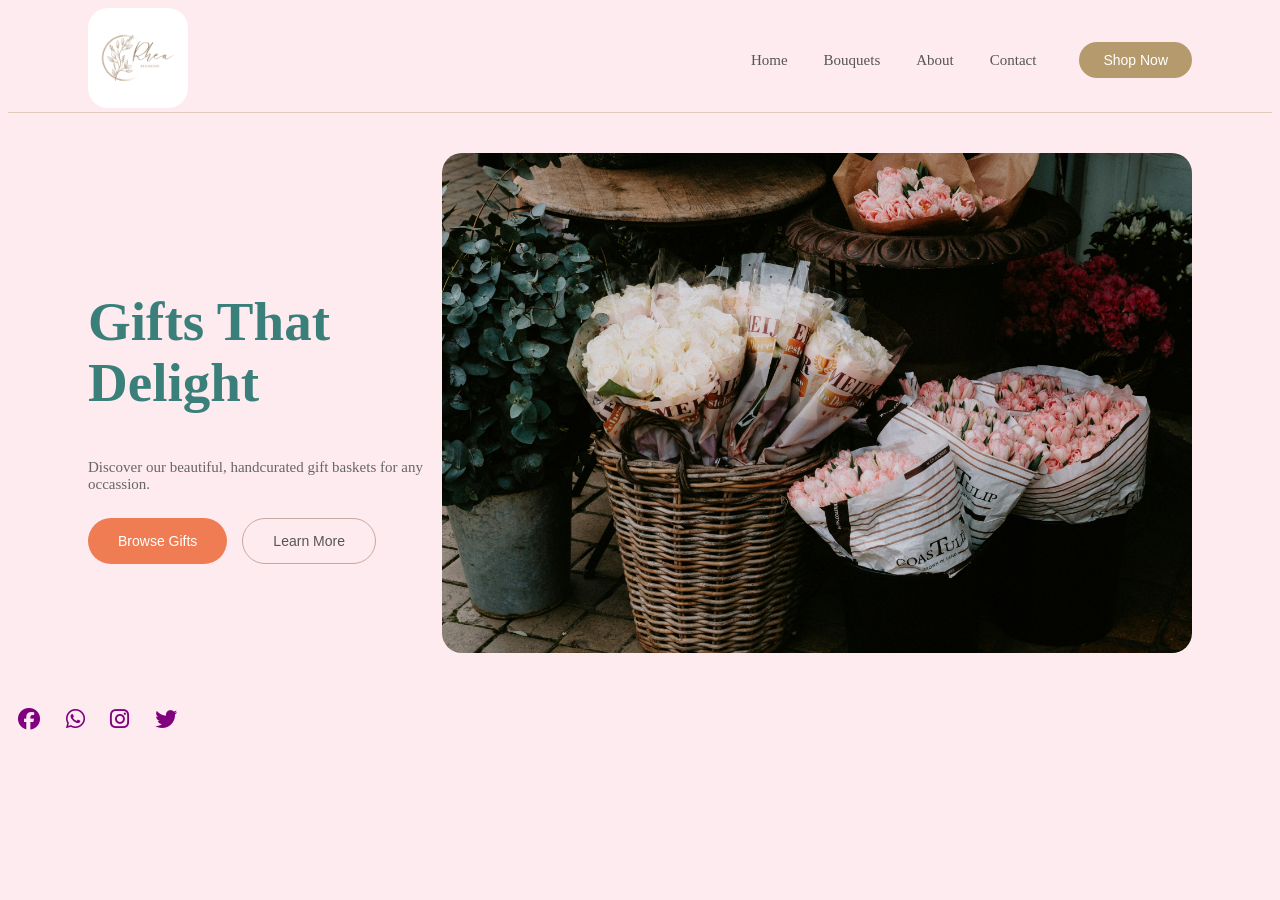
<file: index.html>
<!DOCTYPE html>
<html lang="en">
<head>
    <meta charset="UTF-8">
    <meta name="viewport" content="width=device-width, initial-scale=1.0">
    <meta name="Author" content="Racheal">
    <meta name="Description" content="Rhea Blossoms Company">
    <title>Rhea Blossoms</title>
    <link href="https:fonts.googleapis.com/css2?family=Poppins:wght@300;400;&display=swap" rel="stylesheet">
    <link rel="stylesheet" href="style.css">
    <link rel="stylesheet" href="https://cdnjs.cloudflare.com/ajax/libs/font-awesome/6.5.0/css/all.min.css">
</head>
<body/>
    <!--navbar-->
    <header class="navbar">
        <div class="logo">
            <img src="logo.png">
        </div>

        <nav class="nav-links">
            <a href="index.html">Home</a>
            <a href="bouquets.html">Bouquets</a>
            <a href="about.html">About</a>
            <a href="contact.html">Contact</a>
            <button class="btn-nav">Shop Now</button>
        </nav>
    </header>
    <!--hero section-->
    <section class="hero">
      <div class="hero-text">
        <h1>Gifts That <span>Delight</span> </h1>
        <p>
            Discover our beautiful, handcurated gift baskets for any
            occassion.
        </p>
        <div class="hero-buttons">
            <button class="btn-primary">Browse Gifts</button>
            <button class="btn-outline">Learn More</button>
        </div>
      </div>

      <div class="hero-image">

        <img src="best.jpg" alt="Gift Basket">
      </div>
    </section>
    <div class="social-icons">
    <a href="https://facebook.com">
        <i class="fab fa-facebook"></i>
    </a>

    <a href="https://wa.me/256700000000">
        <i class="fab fa-whatsapp"></i>
    </a>

    <a href="https://instagram.com">
        <i class="fab fa-instagram"></i>
    </a>

    <a href="https://twitter.com">
        <i class="fab fa-twitter"></i>
    </a>
</div>
</body>
</html>
</file>
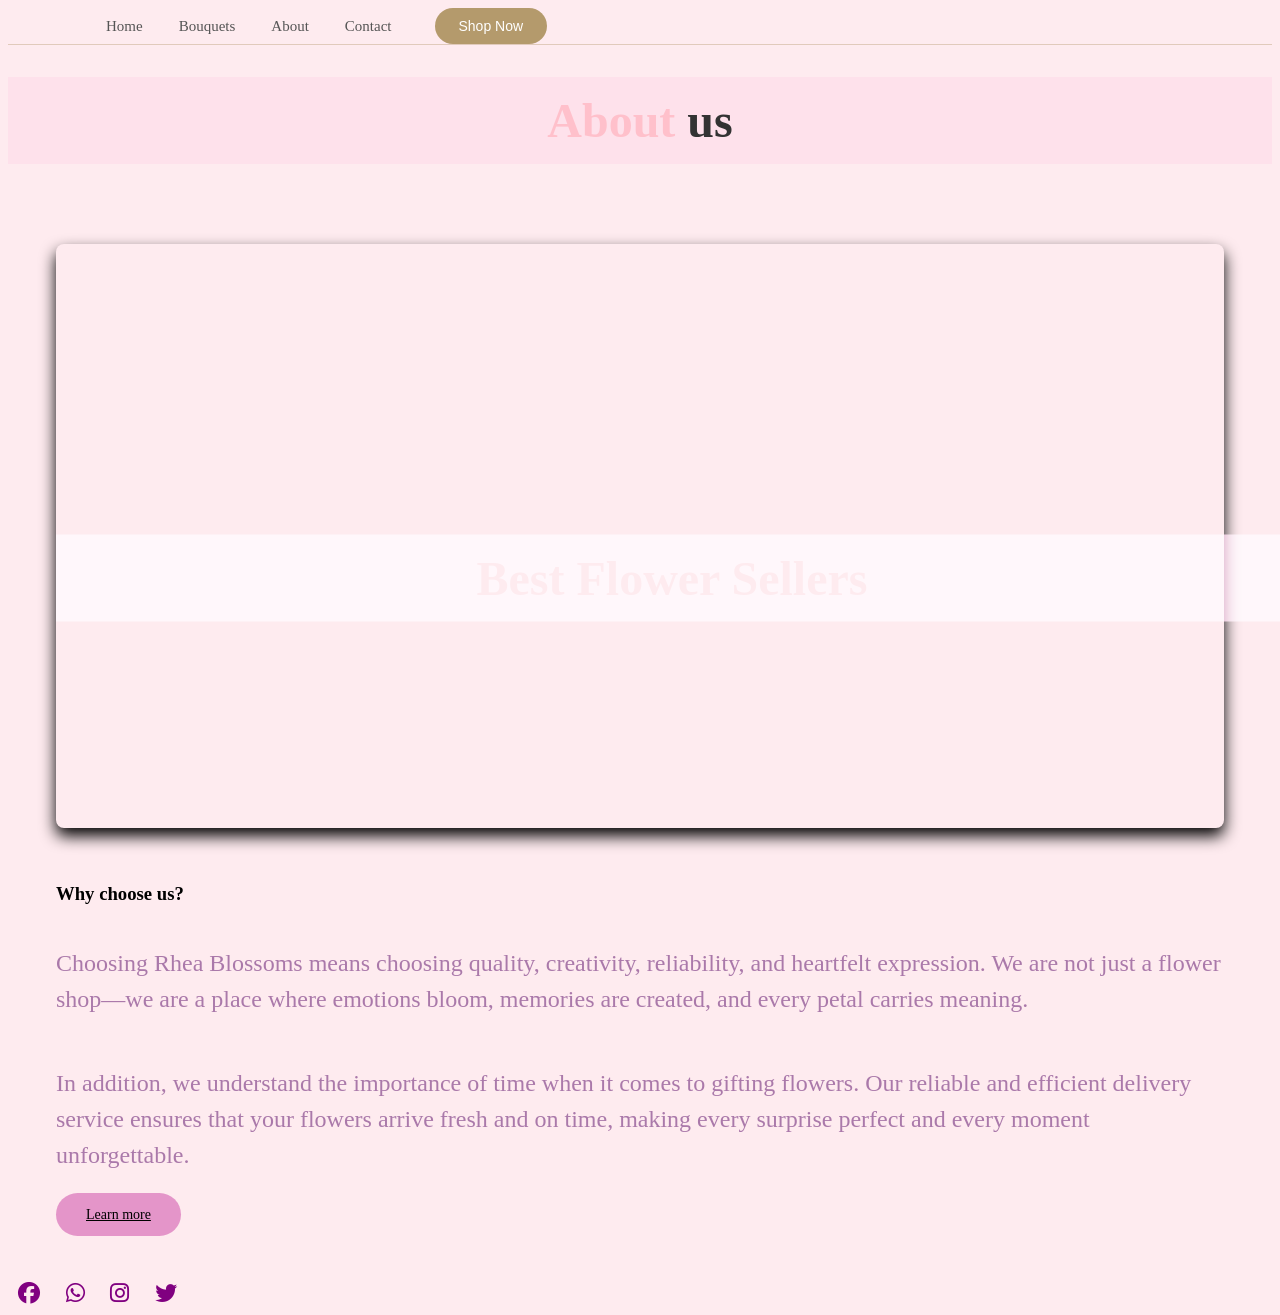
<file: about.html>
<!DOCTYPE html>
<html lang="en">
<head>
    <meta charset="UTF-8">
    <meta name="viewport" content="width=device-width, initial-scale=1.0">
    <meta name="Author" content="Racheal">
    <meta name="Description" content="Rhea Blossoms Company">
    <title>About Us</title>
    <link rel="stylesheet" href="style.css">
    <link rel="stylesheet" href="https://cdnjs.cloudflare.com/ajax/libs/font-awesome/6.5.0/css/all.min.css">
</head>
<body>
    <header class="navbar">
        <nav class="nav-links">
        <a href="index.html">Home</a>
        <a href="bouquets.html">Bouquets</a>
        <a href="about.html">About</a>
        <a href="contact.html">Contact</a>
        <button class="btn-nav">Shop Now</button>
    </nav>
    </header>

    <section class="about" id="about">
        <h1 class="heading"><span>About </span>us</h1>
        <div class="row">
            <div class="video-container">
                <video src="Rhea.mp4" loop autoplay muted></video>
                <h2>Best Flower Sellers</h2>
            </div>
            <div class="content">
                <h3>Why choose us?</h3>
                <p>Choosing Rhea Blossoms means choosing quality, creativity, reliability, and heartfelt expression.
                     We are not just a flower shop—we are a place where emotions bloom, memories are created,
                      and every petal carries meaning.</p>

                <p>In addition, we understand the importance of time when it comes to gifting flowers. 
                    Our reliable and efficient delivery service ensures that your flowers arrive fresh and on time,
                     making every surprise perfect and every moment unforgettable.</p>
                     <a href="#" class="btn">Learn more</a>
            </div>
        </div>
    </section>
          <div class="social-icons">
    <a href="https://facebook.com">
        <i class="fab fa-facebook"></i>
    </a>

    <a href="https://wa.me/256700000000">
        <i class="fab fa-whatsapp"></i>
    </a>

    <a href="https://instagram.com">
        <i class="fab fa-instagram"></i>
    </a>

    <a href="https://twitter.com">
        <i class="fab fa-twitter"></i>
    </a>
</div>
</body>
</html>
</file>
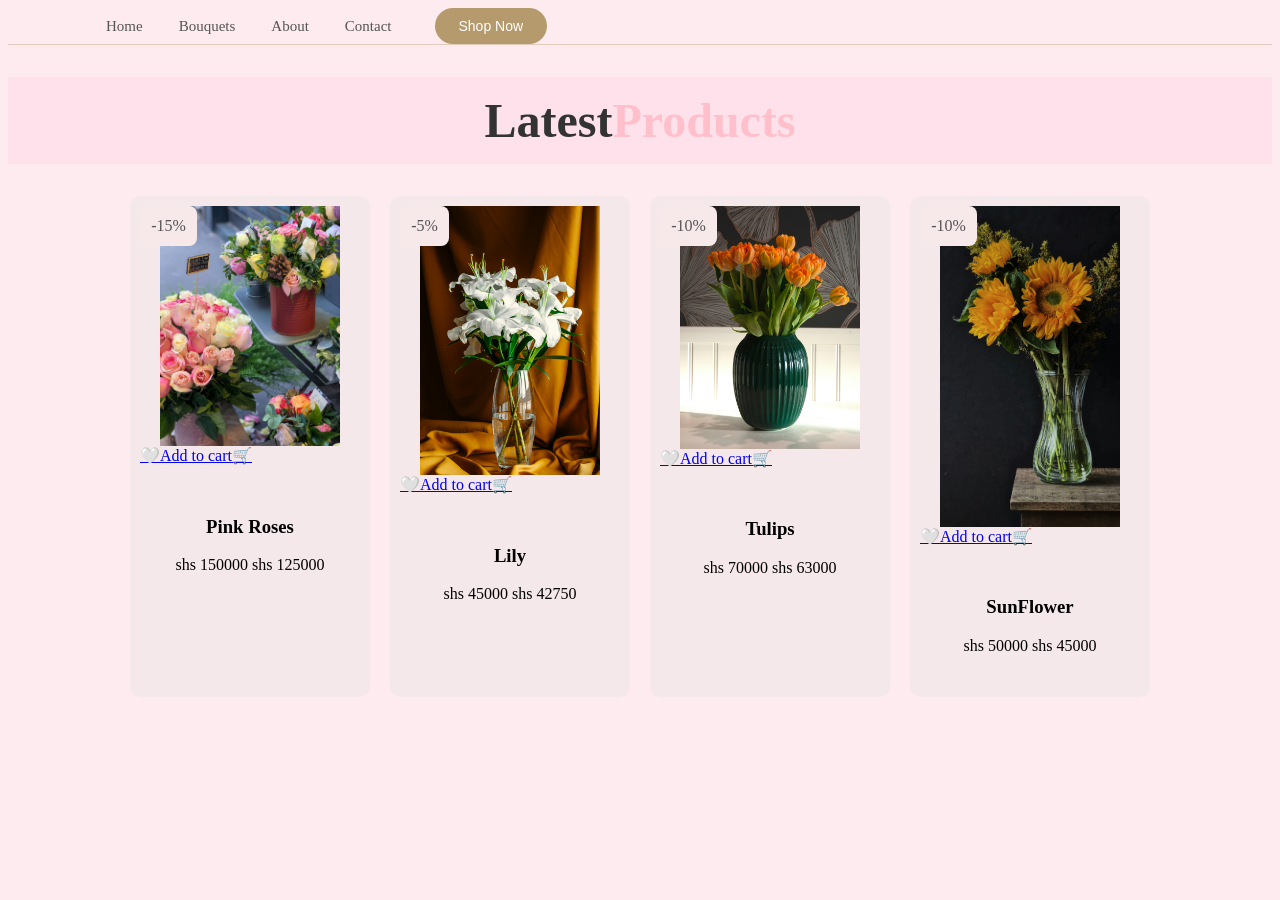
<file: bouquets.html>
<!DOCTYPE html>
<html lang="en">
<head>
    <meta charset="UTF-8">
    <meta name="viewport" content="width=device-width, initial-scale=1.0">
    <meta name="Author" content="Racheal">
    <meta name="Description" content="Rhea Blossoms Company">
    <title>Bouquets</title>
    <link rel="stylesheet" href="style.css">
   
</head>
<body>
    <header class="navbar">
        <nav class="nav-links">
            <a href="index.html" >Home</a>
            <a href="bouquets.html">Bouquets</a>
            <a href="about.html">About</a>
            <a href="contact.html">Contact</a>
            <button class="btn-nav">Shop Now</button>
        </nav>
    </header>

    <section class="products" id="products">
        <h1 class="heading">Latest<span>Products</span></h1>
        <div class="box-container">
            <div class="box">
                <span class="discount">-15%</span>
                <div class="img">
                    <img src="roses.jpg" alt="">
                    <div class="icons">
                        <a href="#" class="fas fa-heart"></a>
                        <a href="#" class="card-btn">🤍Add to cart🛒</a>
                        <a href="#" class="fas fa-share"></a>
                    </div>
                </div>
                <div class="content">
                    <h3>Pink Roses</h3>
                    <div class="price">shs 150000 <span>shs 125000</span></div>
                </div>
            </div>

                        <div class="box">
                <span class="discount">-5%</span>
                <div class="img">
                    <img src="lily.jpg" alt="">
                    <div class="icons">
                        <a href="#" class="fas fa-heart"></a>
                        <a href="#" class="card-btn">🤍Add to cart🛒</a>
                        <a href="#" class="fas fa-share"></a>
                    </div>
                </div>
                <div class="content">
                    <h3>Lily</h3>
                    <div class="price">shs 45000 <span>shs 42750</span></div>
                </div>
            </div>

                        <div class="box">
                <span class="discount">-10%</span>
                <div class="img">
                    <img src="tulips.jpg" alt="">
                    <div class="icons">
                        <a href="#" class="fas fa-heart"></a>
                        <a href="#" class="card-btn">🤍Add to cart🛒</a>
                        <a href="#" class="fas fa-share"></a>
                    </div>
                </div>
                <div class="content">
                    <h3>Tulips</h3>
                    <div class="price">shs 70000 <span>shs 63000</span></div>
                </div>
            </div>

                        <div class="box">
                <span class="discount">-10%</span>
                <div class="img">
                    <img src="sunflower.jpg" alt="">
                    <div class="icons">
                        <a href="#" class="fas fa-heart"></a>
                        <a href="#" class="card-btn">🤍Add to cart🛒</a>
                        <a href="#" class="fas fa-share"></a>
                    </div>
                </div>
                <div class="content">
                    <h3>SunFlower</h3>
                    <div class="price">shs 50000 <span>shs 45000</span></div>
                </div>
            </div>

        </div>
    </section>

</body>
</html>
</file>
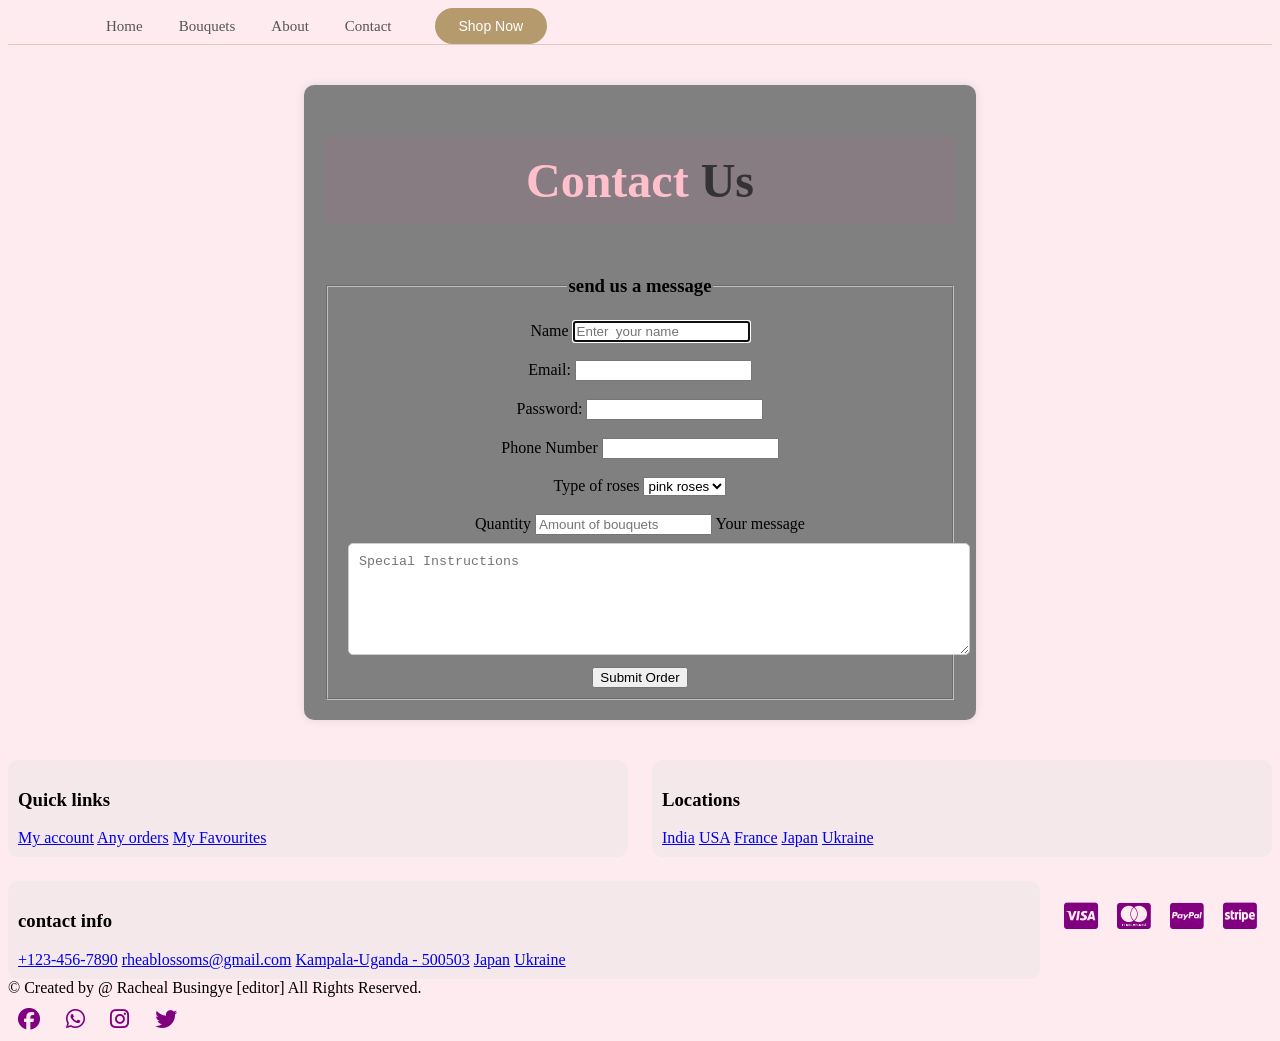
<file: contact.html>
<!DOCTYPE html>
<html lang="en">
<head>
    <meta charset="UTF-8">
    <meta name="viewport" content="width=device-width, initial-scale=1.0">
    <meta name="Author" content="Racheal">
    <meta name="Description" content="Rhea Blossoms Company">
    <title>Contact Us</title>
    <link rel="stylesheet" href="https://cdnjs.cloudflare.com/ajax/libs/font-awesome/6.5.0/css/all.min.css">
    <link rel="stylesheet" href="style.css">
     <link rel="stylesheet" href="https://cdnjs.cloudflare.com/ajax/libs/font-awesome/6.5.0/css/all.min.css">
</head>
<body>
    <header class="navbar"> 
        <nav class="nav-links">
            <a href="index.html">Home</a>
            <a href="bouquets.html">Bouquets</a>
            <a href="about.html">About</a>
            <a href="contact.html">Contact</a>
            <button class="btn-nav">Shop Now</button>
        </nav>
    </header>

    <section class="contact" id="contact">
        <h1 class="heading"><span>Contact </span>Us</h1>
        <form action="">
          <fieldset>
                <legend style="text-align: center;"><h3>send us a message</h3></legend>
                <label for="dname">Name</label>
                <input type="text" id="dname" name="name" value="" autofocus required="required" placeholder="Enter  your name"><br></br>
                <label for="em">Email:</label>
                <input type="email" id="em" name="email" value="" required="required"><br></br>
                <label for="pw">Password:</label>
                <input type="password" id="pw" name="password" value="" required="required"><br></br>
                <label for="fone">Phone Number</label>
                <input type="phone number" id="fone" name="phone number" value="" required="required"><br></br>

                <label>Type of roses</label>
                <select>
                    <option>pink roses</option>
                    <option>tulips</option>
                    <option>lily</option>
                    <option>sunflower</option>
                </select><br></br>

                <label>Quantity</label>
                <input type="number" placeholder="Amount of bouquets" required>
                <label>Your message</label>
                <textarea rows="6" placeholder="Special Instructions" required="required"></textarea>

                <button type="submit">Submit Order</button>

            </fieldset>
        </form>
        
        </div>
    </section>

    <section class="footer">
        <div class="box-container">
            <div class="box">
                <h3>Quick links</h3>
                <a href="#">My account</a>
                <a href="#">Any orders</a>
                <a href="#">My Favourites</a>

            </div>
        

                <div class="box">
                <h3>Locations</h3>
                <a href="#">India</a>
                <a href="#">USA</a>
                <a href="#">France</a>
                <a href="#">Japan</a>
                <a href="#">Ukraine</a>

            </div>

            
                <div class="box">
                <h3>contact info</h3>
                <a href="#">+123-456-7890</a>
                <a href="#">rheablossoms@gmail.com</a>
                <a href="#">Kampala-Uganda - 500503</a>
                <a href="#">Japan</a>
                <a href="#">Ukraine</a>
            </div>

            <div class="payment-icons">
                <i class="fa-brands fa-cc-visa"></i>
                <i class="fa-brands fa-cc-mastercard"></i>
                <i class="fa-brands fa-cc-paypal"></i>
                <i class="fa-brands fa-cc-stripe"></i>
            </div>
            </div>
        <div class="credit">
            &copy; Created by @ Racheal Busingye [editor] All Rights Reserved.
        </div>
        
    </section>

       <div class="social-icons">
    <a href="https://facebook.com">
        <i class="fab fa-facebook"></i>
    </a>

    <a href="https://wa.me/256700000000">
        <i class="fab fa-whatsapp"></i>
    </a>

    <a href="https://instagram.com">
        <i class="fab fa-instagram"></i>
    </a>

    <a href="https://twitter.com">
        <i class="fab fa-twitter"></i>
    </a>
    
</div>
</body>
</html>
</file>
<file: style.css>
.logo img {
    width: 100px;
    border-radius: 20px;
}
body{
    background-color: #feebef;

}

/* Navbar*/
.navbar{
    display: flex;
    justify-content: space-between ;
    align-items: center;
    padding: 0 80px;
    border-bottom: 1px solid rgba(180,154,108,0.4);
}

.nav-links{
    display: flex;
    align-items: center;

}

.nav-links a{
    margin: 0 18px;
    color:#555;
    font-size: 15px;
    text-decoration: none;
    background: rgba(orange);

}

.nav-links a:hover{
    color: #b49a6c;
}

.btn-nav{
    padding: 10px 24px;
    margin-left: 25px;
    border-radius: 25px;
    border: none;
    background-color: #b49a6c;
    color: white;
    cursor: pointer;
   font-size: 14px;
}

.btn-nav:hover{
    background: #9e865c;
}

/*hero*/
.hero{
    display: flex;
    justify-content:space-between ;
    align-items: center;
    padding: 40px 80px;

}

.hero-text{
    max-width: 480px;
}

.hero-text h1{
    font-size: 55px;
    color: #3a7f7a;
    line-height: 1.1;

}

.hero-text h1 span{
    font-weight: 600;
}

.hero-text p{
    margin: 25px 0;
    font-size: 15px;
    color: #666;
}

.hero-buttons{
    display: flex;
    gap: 15px;
}

/* buttons*/
.btn-primary{
    padding: 14px 30px;
    background-color: #f07c54;
    color: white;
    border: none;
    border-radius: 30px;
    cursor: pointer;
    font-size: 14px;
    transition: all 0.3s ease;
}

.btn-primary:hover{
    background-color: #e46842;
    transform: translateY(-2px);
}

.btn-outline{
    padding: 14px 30px;
    border: 1.5px solid #c9a89c;
    background: transparent;
    border-radius: 30px;
    cursor: pointer;
    color: #555;
    font-size: 14px;
    transition: all 0.3s ease;
}

.btn-outline:hover{
    background-color: #b49a6c;
    color: white;
    border-color: #b49a6c;
    transform: translateY(-2px);
}
/* image*/
.hero-image img{
    max-width: 750px;
    height: auto;
    border-radius: 20px;
}
.social-icons {
    margin-top: 10px;
}

.social-icons a {
    color: purple;
    margin: 0 10px;
    font-size: 22px;
    text-decoration: none;
    transition: 0.3s;
}

.social-icons a:hover {
    color: #ff1493;
}

.video-container video{
        width: 750px;
    border-radius: 20px;
}

.heading{
    text-align: center;
    font-size: 3rem;
    color: #333;
    padding:1rem;
    margin: 2rem 0;
    background: rgba(255,51,153,.05);

}

.heading span{
    color: pink;
}

.heading{
    font-size: 3rem;
}

.about .row{
    display: flex;
    align-items: center;
    gap: 2rem;
    flex-wrap: wrap;
    pad: 2rem 0;
    padding: 3rem;

}

.about .row .video-container{
    flex: 1 1 40rem;
    position: relative;
}

.about .row .video-container video{
    width: 100%;
    border: none;
    border-radius: .5rem;
    box-shadow: 0 .5rem 1rem rgba(0,0,0.1);
    object-fit: cover;
}

.about .row .video-container h2{
    position: absolute;
    top: 50%;
    transform: translateY(-50%);
    font-size: 3rem;
    background: rgb(212, 157, 189);
    width: 100%;
    padding: 1rem 2rem;
    text-align: center;
    mix-blend-mode: screen;
}

.about .row .content{
    flex: 1 1 40rem;
}

.about .row .btn{
     padding: 14px 30px;
    background-color: #e495c9;
    color: black;
    border: none;
    border-radius: 30px;
    cursor: pointer;
    font-size: 14px;
    transition: all 0.5s ease;
}

.about .row .content h2{
    font-size: 3rem;
    color: #333;

}

.about .row .content p{
    font-size: 1.5rem;
    color: rgb(170, 121, 170);
    padding: .5rem 0;
    padding-top: 1rem;
    line-height: 1.5;
}

.icons-container .icons img{
    height:5rem;
    margin-right: 2rem;
}

.icons-container .icons{
    color:#333;
    padding-bottom: .5rem;
    font-size: 1.5rem;
}

.icons-container .icons span{
    color: #555;
    font-size: 1.3rem;

}

.img img{
    max-width: 180px;
    height: auto;
    display: block;
    margin: 0 auto;
}

.box-container{
    display: flex;
    flex-wrap: wrap;
    gap: 20px;
    justify-content: center;
}

.box{
    width: 220px;
    background: rgb(245, 232, 234);
    padding: 10px;
    border-radius: 10px;
}

.box-container .box .discount{
    position: absolute;
    padding: .7rem;
    font-size: 1rem;
    color: #555;
    background: rgb(247, 232, 234);
    border-radius: .5rem;
}

.box-container .box:hover .img img{
    transform: scale(1.1);
}

.box-container .box:hover .img .icons {
    position: absolute;
}

.box-container .box:hover .img .icons a{
    height: 5rem;
    line-height: 5rem;
    font-size: 2rem;
    width: 50%;
    background:white;
    color: black;
}

.box-container .box:hover .img .icons .cart-btn{
    border-left: .1rem solid #333;
    border-right: 1rem solid #333;
    width: 100%;
}


.box-container .box:hover .img .icons a:hover{
    background: #333;
}

.box-container .box .content{
    padding: 2rem;
    text-align: center;
}


.box-container .box:hover .content .price{
    font-size: 2.5rem;
    color: #ff1493;
    font-weight: bolder;
    padding-top: 1rem;
}


.box-container .box:hover .content .price span{
    font-size: 1.5rem;
    color: #999;
    font-weight: lighter;
    text-decoration: line-through;
}

.contact{
                  width: 50%;
                  margin: 40px auto;
                  background: gray;
                  padding: 20px;
                  border-radius: 10px;
                  box-shadow: 0 0 10px rgba(0,0,0,0.1);
                  text-align: center;
                 }

.input, textarea{
    width: 100%;
    padding: 10px;
    margin: 8px;
    border: 1px solid #ccc;
    border-radius: 5px;
    }

 .button{
    background-color: #d2691e;
    color: white;
    padding: 10px;
    border: none;
    width: 100%;
    border-radius: 5px;
    cursor: pointer;
    transition: 0.3s;
    }

.button:hover{
    background-color: #a0522d;
    }

 .payment-icons{
    margin-top: 20px;
 }   
 .payment-icons i{
    font-size: 30px;
    margin-right: 15px;
    color: purple;
    transition: 0.5s;

 }

.payment-icons i:hover{
    color: black;
}

.footer .box-container{
    display: flex;
    flex-wrap: wrap;
    gap: 1.5rem;
    

}

.footer .box-container .box{
    flex: 1 1 25rem;

}

.footer .box-container .box h2{
    color: #333;
    font-size: 2.5rem;
    padding: 1rem 0;
}

.footer .box-container .box a:hover{
    color:grey;
}

@media (min-width: 1024px) {
  .container {
    max-width: 960px;
    margin: 0 auto;
  }
}
</file>
